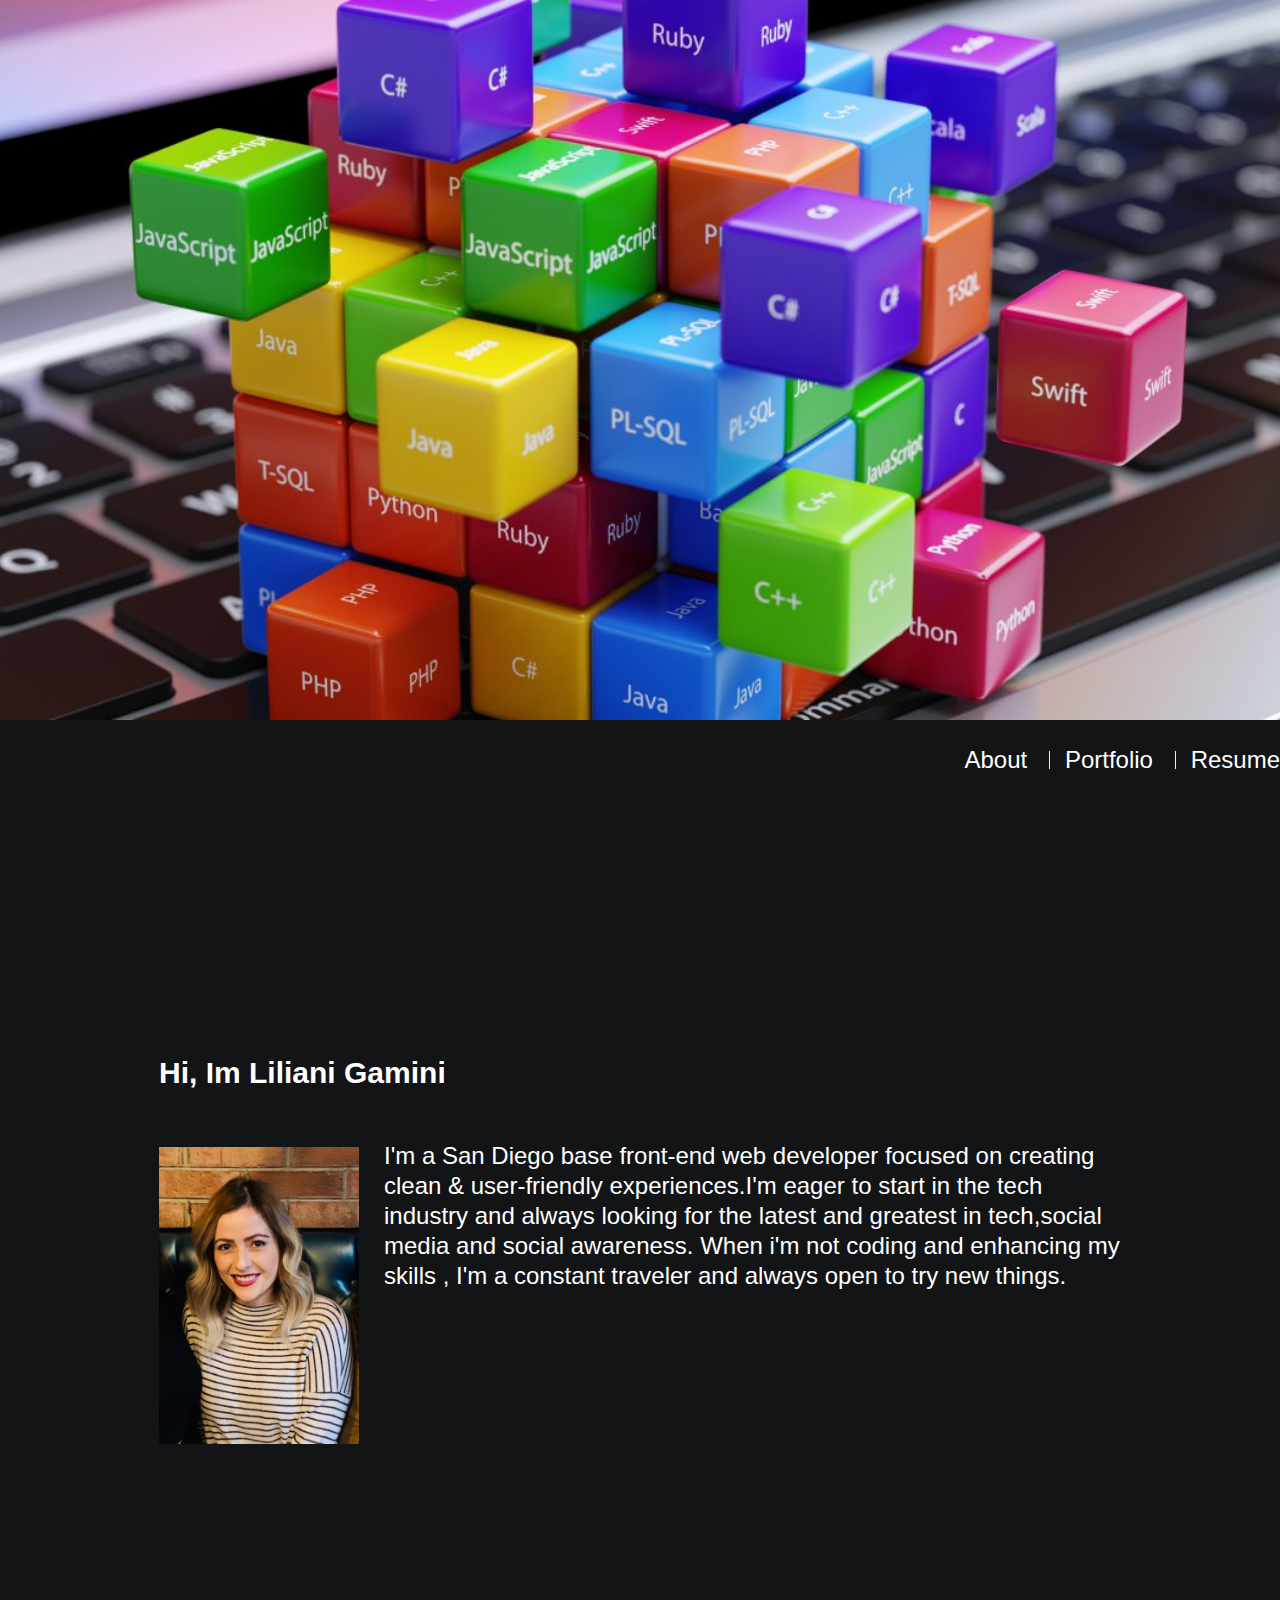
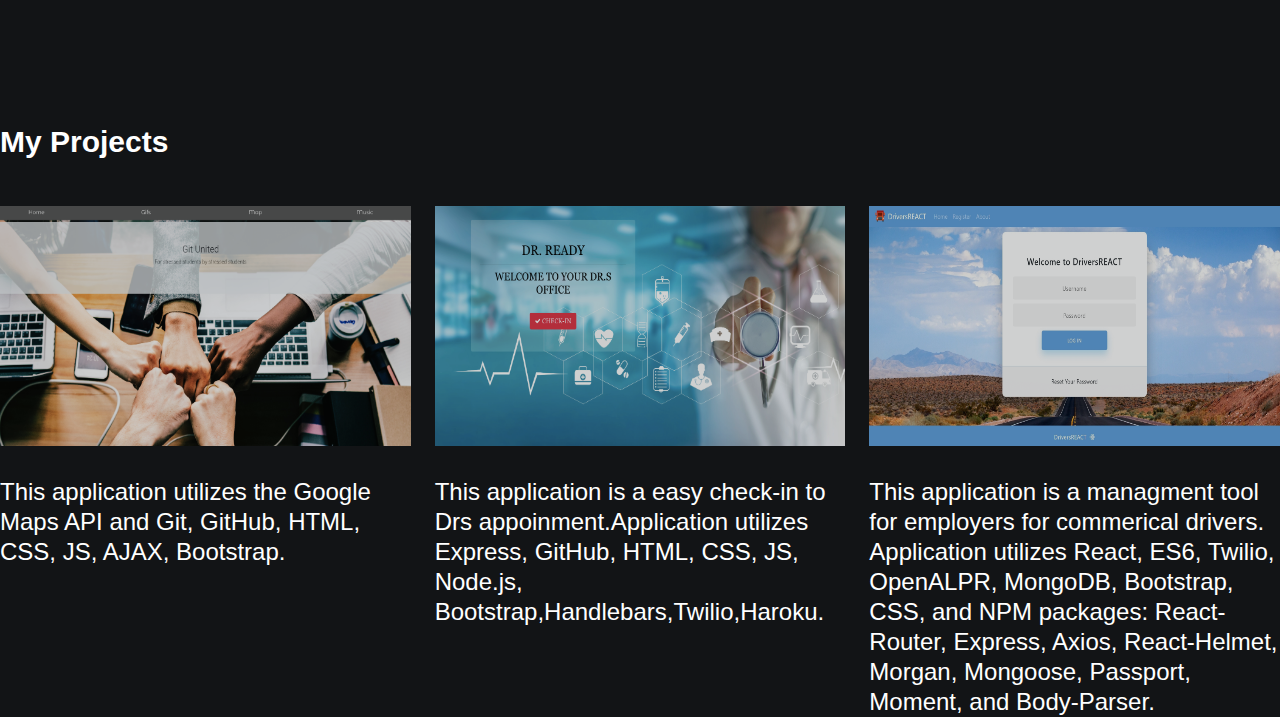
<file: index.html>
<!doctype html>
<html lang="en-us">

<head>
  <meta charset="UTF-8">
  <title>Liliani Gamini</title>
  <link rel="stylesheet" type="text/css" href="assets/css/style.css">
  <link href="https://fonts.googleapis.com/css?family=Abril+Fatface" rel="stylesheet">
  <link rel="stylesheet" href="https://use.fontawesome.com/releases/v5.7.2/css/all.css" integrity="sha384-fnmOCqbTlWIlj8LyTjo7mOUStjsKC4pOpQbqyi7RrhN7udi9RwhKkMHpvLbHG9Sr" crossorigin="anonymous">
  <link rel="icon" href="assets/favicon.ico">
 
  </head>
  
  <body>
    <div class="landingpageimage">
    </div>
    <header id="masthead">
  
      <nav>
        
        <div class="navigation">
          <a href="index.html">About</a>
          <a href="#projects">Portfolio</a>
          <!-- <a href="#contact">Contact</a> -->
          <a href="resume .pdf" target="_blank">Resume</a>
        </div>
      </nav>
  </header>
  <div id="main-container" class="container">
      <section class="main-section">
        <div id="social-icons">
            <a href="https://github.com/Lgamini" rel="noreferrer" target="_blank" title="GitHub"><i class="fab fa-github"></i></a>
            <a href="https://www.linkedin.com/in/liliani-gamini/" rel="noreferrer" target="_blank" title="LinkedIn"><i class="fab fa-linkedin"></i></a>
          </div>
        <h1>Hi, Im Liliani Gamini</h1>
  
        <img src="assets/images/IMG_0236.jpeg" class="auth-image" alt="Your Name">
  
        <p> I'm a San Diego base front-end web developer focused on creating clean & user-friendly experiences.I'm eager to start in the tech industry and always looking for the latest and greatest in tech,social media and social awareness.
           When i'm not coding and enhancing my skills , I'm a constant traveler and always open to try new things.</p>
      </section>
   </div>
    <h1>My Projects</h1>
  
    <section class="projects" id="projects">
      <div class="work">
        
  
  <a href="https://abigailpadilla.github.io/GitUnited/" target="_blank">
    <img src="assets/images/gitunited.png" class="projectpicture" alt="Git United">
  </a>
  <p>
    This application utilizes the Google Maps API and Git, GitHub, HTML, CSS,
    JS, AJAX, Bootstrap.
  </p>
  </div>
  <div class="work">
  
  
  
    <a href="https://project-drready.herokuapp.com/" target="_blank">
      <img src="assets/images/drready.png" class="projectpicture" alt="Dr Ready">
  
    </a>
    <p>
      This application is a easy check-in to Drs appoinment.Application utilizes Express, GitHub, HTML, CSS, JS, Node.js,
      Bootstrap,Handlebars,Twilio,Haroku.
    </p>
  
  </div>
  
  <div class="work">
    <a href="https://driversreactapp.herokuapp.com/" target="_blank">
    <img src="assets/images/driversReact.jpg" class="projectpicture" alt="driversReact">

  </a>
  <p>
    This application is a managment tool for employers for commerical drivers. Application utilizes React, ES6, Twilio, OpenALPR, MongoDB, Bootstrap, CSS, and NPM packages: React-Router, Express, Axios, React-Helmet, Morgan, Mongoose, Passport, Moment, and Body-Parser.
  </p>
  
    
  </div>
  </section>
  <!-- <section class="main-section" id="contact">
    <h1>Contact</h1>
        <form id="contact-form" action="mailto:ligabe16@icloud.com">
          <ul>
            <li>
              <label for="name">Name</label>
              <input type="text" id="name" name="name" placeholder="Liliani Gamini" required="required">
            </li>
            <li>
              <label for="email">Email</label>
              <input type="email" id="email" name="email" placeholder="ligabe16@icloud.com" required="required">
            </li>
            <li>
              <label for="message">Message</label>
              <textarea id="message" name="message" required="required"></textarea>
            </li>
          </ul>
          <input type="submit">
        </form>
  
      </section> -->
  
  
  </body>
  
  </html>
</file>
<file: assets/css/style.css>
body {
  font-family: Arial, Helvetica, sans-serif;
  font-size: 1.5em;
  font-weight: 200;
  line-height: 30px;
  margin: 0;
  color:white;
 background-color: rgb(18, 20, 22) 
}
.landingpageimage{
  background-image: url("../images/blocks.jpg");
  background-size:cover;
  background-repeat: no-repeat;
  background-position: center; 
    height: 80vh;
    width: 100%;
}
* {
  box-sizing: border-box;
}
nav {
  position: relative;
  height: 100px;
}
.navigation {
  
  float:right;

   
}
.logo{
  position: absolute;
  float: left;
  left: 0;
  top:50%;
}
h1,
h2,
h3,
p {
  margin-bottom: 20px;
}

p:last-child {
  margin-bottom: 0;
}

h1,
h2,
h3 {
  font-family: Arial, Helvetica, sans-serif;
  font-weight: 700;
  color:white;
}

h1 {
  padding-bottom: 20px;
  font-size: 30px;
  line-height: 49px;
  border-bottom: 3px soli rgb(30, 34, 61);
}

h2,
h3 {
  font-size: 22px;
}

/* header */

#masthead {
  /* position: fixed; */
  z-index: 99;
  width: 100%;
  margin: 0 0 20px;
  overflow: auto;
  color:rgb(35, 219, 189);
  background-color: rgba(255,255,255,0.0);
  border-bottom: 2px solid  rgba(255,255,255,0.0);
}

#logo {
  float: left;
  width: 250px;
  height: 90px;
  font-family: Lobster;
  font-size: 40px;
  font-weight: 700;
  line-height: 90px;
  color:white;
  text-align: center;
  text-decoration: none;
  background:  rgba(255,255,255,0.0);
}

nav {
  float: right;
  margin-top: 25px;
}

nav a {
  display: inline-block;
  padding-left: 15px;
  margin-left: 15px;
  line-height: 18px;
  color:white;
  text-decoration: none;
  border-left: 1px solid #efefef;
}

nav a:first-child {
  border-left: 0 none;
}

i {
  font-size: 50px;
  color: #ffffff;
}

#social-icons {
  text-align: center;
}

/* footer */

footer {
  padding: 30px 0;
  clear: both;
  font-size: 12px;
  color:white;
  color: #ccc;
  text-align: center;
  background:  rgba(255,255,255,0.0);
  border-top: 8px solide white;
  height: 50px;
}

h3, h2 {
  padding-bottom: 20px;
  margin-bottom: 15px;
  line-height: 22px;
  border-bottom: 2px solid rgb(30, 34, 61);
}

/* main */

#main-container {
  padding-top: 130px;
  min-height: calc(100vh - 70px);
}

.main-section {
  
  width: 80%;
  /* max-width: 960px; */
  padding: 30px;
  margin: 0 auto;
  background-color: rgba(255,255,255,0.0);
  border: 1px solid rgba(255,255,255,0.0);
}

/* portfolio page */
.projects {
  display: grid;
  grid-template-columns: 1fr 1fr 1fr ;
  grid-gap: 1em;
}
.projectpicture{
  width: 10em;
  height: 10em;
}
.work {
  
  width: 100%;
  overflow: center;
}

.work:nth-child(even) {
  margin-right: 10px;
}

.work img {
  width: 100%;
  border: 0 none;
  opacity: 0.8;
}

.work h3 {
  position: absolute;
  bottom: 20px;
  width: 100%;
  padding: 15px;
  margin-bottom: 0;
  font-weight: 300;
  line-height: 30px;
  color:rgb(30, 34, 61);
  text-align: center;
  background: #93e7fc;
  border-bottom: 0;
}

.auth-image {
  float: left;
  width: 200px;
  height: auto;
  margin-top: 10px;
  margin-right: 25px;
}

/* contact page */

#contact-form ul {
  margin-bottom: 20px;
}

#contact-form li {
  margin-bottom: 10px;
}

label,
input[type=text],
input[type=email],
textarea {
  display: block;
  width: 100%;
}

input[type=text],
input[type=email],
textarea {
  height: 35px;
  padding: 0 10px;
  font-size: 14px;
  border: 1px solid #ddd;
}

textarea {
  height: 200px;
}

input[type=submit] {
  padding: 10px 30px;
  font-size: 18px;
  color: #fff;
  cursor: pointer;
  background: #4aaaa5;
  border: 0 none;
}
@media screen and (max-width: 980px){
#masthead nav {
  float:none;
  position:absolute;
  right:20px;

}
}
@media screen and (max-width: 768px){
  
}
@media screen and (max-width: 640px){
  #logo {
 display:block;
 float:none;
 width: 100%;

 }
 #masthead nav{
   float:none;
   text-align: center;
   position: static;


 }
}
</file>
